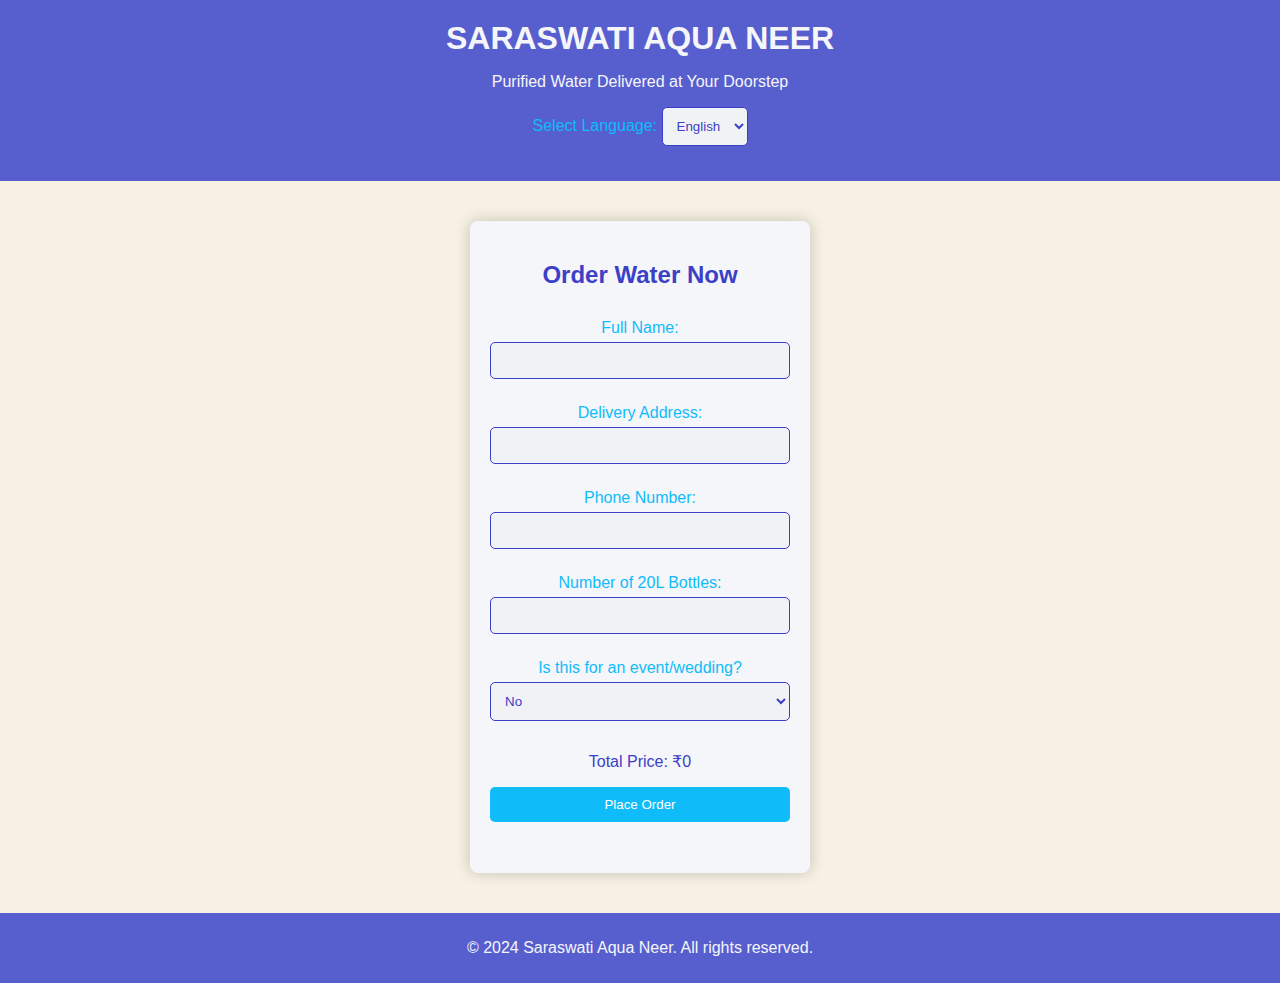
<file: SARASWATI AQUA NEER/index.html>
<!DOCTYPE html>
<html lang="en">
<head>
    <meta charset="UTF-8">
    <meta name="viewport" content="width=device-width, initial-scale=1.0">
    <title>Saraswati Aqua Neer</title>
    <link rel="stylesheet" href="styles.css">
</head>
<body>
    <header>
        <h1 data-lang="title">SARASWATI AQUA NEER</h1>
        <p data-lang="subtitle">Purified Water Delivered at Your Doorstep</p>
        <div id="language-switcher">
            <label for="language-select" data-lang="language">Select Language:</label>
            <select id="language-select">
                <option value="en">English</option>
                <option value="hi">Hindi</option>
            </select>
        </div>
    </header>

    <section id="order-section">
        <h2 data-lang="order-title">Order Water Now</h2>
        <form id="order-form">
            <label for="name" data-lang="name">Full Name:</label>
            <input type="text" id="name" name="name" required>

            <label for="address" data-lang="address">Delivery Address:</label>
            <input type="text" id="address" name="address" required>

            <label for="phone" data-lang="phone">Phone Number:</label>
            <input type="tel" id="phone" name="phone" required>

            <label for="quantity" data-lang="quantity">Number of 20L Bottles:</label>
            <input type="number" id="quantity" name="quantity" min="1" required>

            <label for="event" data-lang="event">Is this for an event/wedding?</label>
            <select id="event" name="event">
                <option value="no">No</option>
                <option value="yes">Yes</option>
            </select>

            <p id="total-price" data-lang="total-price">Total Price: ₹0</p>

            <button type="submit" data-lang="place-order">Place Order</button>
        </form>
        <p id="order-response"></p>
    </section>

    <footer>
        <p>&copy; 2024 Saraswati Aqua Neer. All rights reserved.</p>
    </footer>

    <script src="script.js"></script>
</body>
</html>
</file>
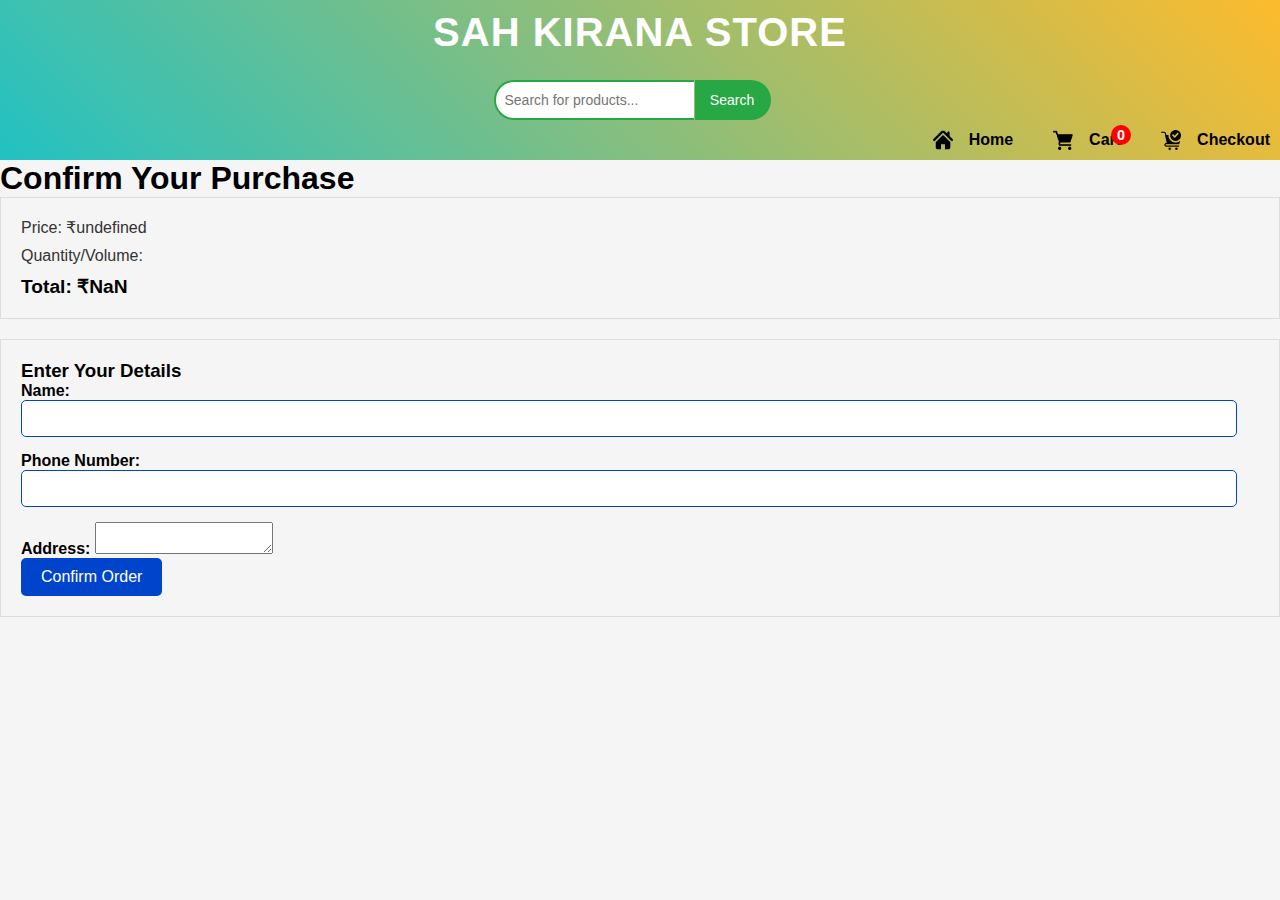
<file: Buy-now.html>
<!DOCTYPE html>
<html lang="en">
<head>
    <meta charset="UTF-8">
    <meta name="viewport" content="width=device-width, initial-scale=1.0">
    <title>Buy Now</title>
    <link rel="stylesheet" href="styles.css">
    <style>
        body {
            font-family: Arial, sans-serif;
            margin: 20px;
        }
        .product-details, .order-form {
            border: 1px solid #ddd;
            padding: 20px;
            margin-bottom: 20px;
        }
        h2 {
            margin: 0;
        }
        .total {
            font-weight: bold;
            font-size: 1.2em;
        }
        .confirmation {
            display: none;
            margin-top: 20px;
        }
    </style>
    <style>
        /* Ensure the body takes up the full viewport height */
        body {
            display: flex;
            flex-direction: column;
            min-height: 100vh;
            margin: 0;
        }

        /* Main content should grow to fill available space */
        main {
            flex: 1;
        }

        /* Header styles */
        header {
            display: flex;
            justify-content: space-between; /* Space between left and right */
            align-items: center; /* Center vertically */
            padding: 10px;
            background-color: #f8f8f8; /* Background color for header */
        }

        /* Navigation styles */
        nav {
            display: flex;
            align-items: center;
            margin-left: auto; /* Pushes nav to the right */
        }

        nav a {
            display: inline-flex;
            align-items: center;
            text-decoration: none;
            color: #000; /* Change to your desired color */
            margin-left: 20px; /* Space between icons */
        }
        
        nav a img {
            width: 20px;
            height: 20px;
            margin-right: 8px; /* Space between icon and text */
        }

        nav a:hover {
            color: #f6f6f6; /* Change to your desired hover color */
        }

        /* Category hover effect */
        .category {
            display: inline-block;
            text-align: center;
            margin: 10px;
            transition: color 0.3s ease, transform 0.3s ease;
        }

        .category img {
            transition: transform 0.3s ease;
        }

        .category:hover h3,
        .category:hover img {
            color: black;
            transform: scale(1.1); /* Slightly enlarge both the icon and text */
        }

        .category h3 {
            margin: 10px 0;
        }

        .category h3 a {
            text-decoration: none;
            color: inherit;
        }

        .category h3 a:hover {
            text-decoration: underline;
        }

        /* Search results styles */
        #search-results {
            margin-top: 10px;
            padding: 10px;
            background-color: #f9f9f9;
            border: 1px solid #ddd;
            display: none; /* Hidden initially */
            max-height: 200px;
            overflow-y: auto;
        }

        .search-result-item {
            display: flex;
            align-items: center;
            padding: 10px;
            border-bottom: 1px solid #ddd;
            cursor: pointer;
        }

        .search-result-item img {
            width: 50px;
            margin-right: 10px;
        }

        .search-result-item h3 {
            margin: 0;
        }

        .search-result-item:hover {
            background-color: #f0f0f0;
        }

        /* Footer styles to keep it at the bottom */
        footer {
            background-color: #f8f8f8;
            padding: 10px;
            text-align: center;
        }
    </style>
</head>
<body>
    <header>
        <h1>SAH KIRANA STORE</h1>
        <!-- Search bar added here -->
        <form id="search-form" action="#" onsubmit="searchProduct(); return false;">
            <input type="text" id="search-input" placeholder="Search for products...">
            <button type="submit">Search</button>
        </form>
        <nav>
            <a href="index.html">
                <img src="icon/home-icon-silhouette.png" alt="Home Icon">
                Home
            </a>
            <a href="cart.html">
                <img src="icon/grocery-store.png" alt="Cart Icon">
                Cart
                <span id="cart-notification" class="notification">0</span>
            </a>
            <a href="checkout.html">
                <img src="icon/checklist.png" alt="Checkout Icon">
                Checkout
            </a>
        </nav>
    </header>
    <section id="search-results"></section>

 


</head>
<body>
    <h1>Confirm Your Purchase</h1>
    <div class="product-details">
        <h2 id="product-name"></h2>
        <p>Price: <span id="product-price"></span></p>
        <p>Quantity/Volume: <span id="product-quantity"></span></p>
        <div class="total" id="total-price"></div>
    </div>

    <div class="order-form">
        <h3>Enter Your Details</h3>
        <label for="name">Name:</label>
        <input type="text" id="name" required><br>
        <label for="phone">Phone Number:</label>
        <input type="text" id="phone" required><br>
        <label for="address">Address:</label>
        <textarea id="address" required></textarea><br>
        <button onclick="confirmOrder()">Confirm Order</button>
    </div>

    <div class="confirmation" id="confirmation">
        <h3>Order Summary</h3>
        <p id="summary"></p>
        <button onclick="completePurchase()">Complete Purchase</button>
    </div>

    <script>
        // Function to extract query parameters from the URL
        function getQueryParams() {
            const params = {};
            const queryString = window.location.search.substring(1);
            const regex = /([^&=]+)=([^&]*)/g;
            let match;
            while (match = regex.exec(queryString)) {
                params[decodeURIComponent(match[1])] = decodeURIComponent(match[2]);
            }
            return params;
        }

        // Function to display product details
        function displayProductDetails() {
            const params = getQueryParams();
            document.getElementById('product-name').textContent = params.product;
            document.getElementById('product-price').textContent = `₹${params.price}`;
            document.getElementById('product-quantity').textContent = params.quantity;

            // Calculate total price
            const totalPrice = parseInt(params.price) * parseInt(params.quantity);
            document.getElementById('total-price').textContent = `Total: ₹${totalPrice}`;
        }

        // Function to confirm the order
        function confirmOrder() {
            const name = document.getElementById('name').value;
            const phone = document.getElementById('phone').value;
            const address = document.getElementById('address').value;
            const productName = document.getElementById('product-name').textContent;
            const price = document.getElementById('product-price').textContent;
            const quantity = document.getElementById('product-quantity').textContent;

            const summary = `Product: ${productName}\nPrice: ${price}\nQuantity: ${quantity}\nName: ${name}\nPhone: ${phone}\nAddress: ${address}`;
            document.getElementById('summary').textContent = summary;
            document.getElementById('confirmation').style.display = 'block';
        }

        // Function to handle purchase completion
        function completePurchase() {
            alert('Purchase completed! Thank you for your order.');
            // Here you can add further processing (e.g., saving to a database)
            window.location.href = "index.html"; // Redirect to home or thank you page
        }

        // Run on page load
        window.onload = displayProductDetails;
    </script>
</body>
</html>
</file>
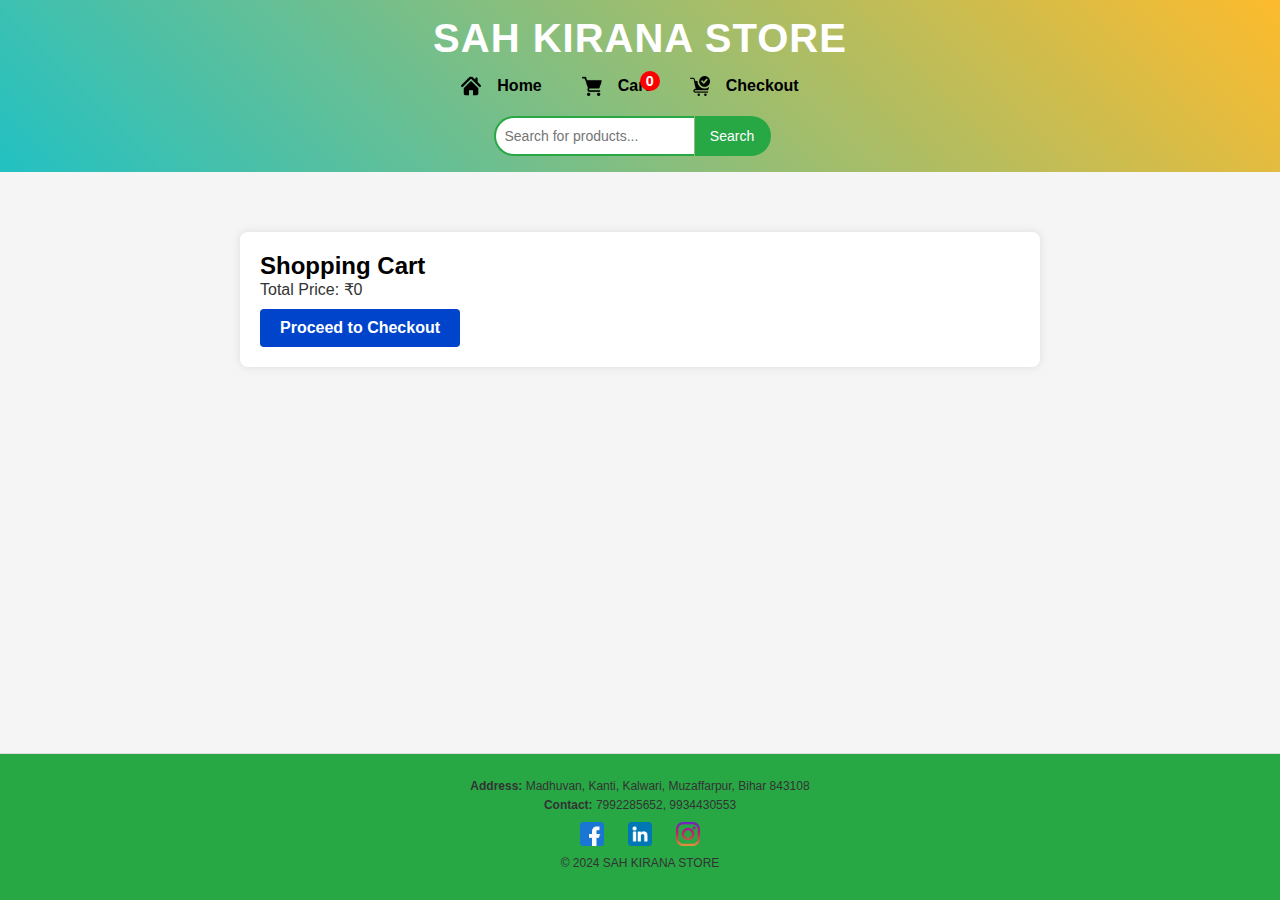
<file: cart.html>
<!DOCTYPE html>
<html lang="en">
<head>
    <meta charset="UTF-8">
    <meta name="viewport" content="width=device-width, initial-scale=1.0">
    <title>Shopping Cart - SAH KIRANA STORE</title>
    <link rel="stylesheet" href="styles.css">
</head>
<body>
    <style>
        /* Ensure the body takes up the full viewport height */
        body {
            display: flex;
            flex-direction: column;
            min-height: 100vh;
            margin: 0;
        }

        /* Main content should grow to fill available space */
        main {
            flex: 1;
        }
       /* Category hover effect */
       .category {
            display: inline-block;
            text-align: center;
            margin: 10px;
            transition: color 0.3s ease, transform 0.3s ease;
        }

        .category img {
            transition: transform 0.3s ease;
        }

        .category:hover h3,
        .category:hover img {
            color: black;
            transform: scale(1.1); /* Slightly enlarge both the icon and text */
        }

        /* Add styles for the icons next to navigation links */
        nav a {
            display: inline-flex;
            align-items: center;
            text-decoration: none;
            color: #000; /* Change to your desired color */
            margin-right: 20px;
        }
        
        nav a img {
            width: 20px;
            height: 20px;
            margin-right: 8px; /* Space between icon and text */
        }

        nav a:hover {
            color: #f6f6f6; /* Change to your desired hover color */
        }

        .category h3 {
            margin: 10px 0;
        }

        .category h3 a {
            text-decoration: none;
            color: inherit;
        }

        .category h3 a:hover {
            text-decoration: underline;
        }

        #search-results {
            margin-top: 10px;
            padding: 10px;
            background-color: #f9f9f9;
            border: 1px solid #ddd;
            display: none; /* Hidden initially */
            max-height: 200px;
            overflow-y: auto;
        }

        .search-result-item {
            display: flex;
            align-items: center;
            padding: 10px;
            border-bottom: 1px solid #ddd;
            cursor: pointer;
        }

        .search-result-item img {
            width: 50px;
            margin-right: 10px;
        }

        .search-result-item h3 {
            margin: 0;
        }

        .search-result-item:hover {
            background-color: #f0f0f0;
        }

        /* Footer styles to keep it at the bottom */
    </style>
</head>
<body>
    <header>
        <h1>SAH KIRANA STORE</h1>
        <nav>
            <a href="index.html">
                <img src="icon/home-icon-silhouette.png" alt="Home Icon">
                Home
            </a>
            <a href="cart.html">
                <img src="icon/grocery-store.png" alt="Cart Icon">
                Cart
                <span id="cart-notification" class="notification">0</span>
            </a>
            <a href="checkout.html">
                <img src="icon/checklist.png" alt="Checkout Icon">
                Checkout
            </a>
        </nav>
        <!-- Search bar added here -->
        <form id="search-form" action="#" onsubmit="searchProduct(); return false;">
            <input type="text" id="search-input" placeholder="Search for products...">
            <button type="submit">Search</button>
        </form>
    </header>
    <section id="search-results"></section>

    <!-- New Section for Categories with Icons -->
   
    
    <main>
        <section id="cart">
            <h2>Shopping Cart</h2>
            <div id="cart-items"></div>
            <p id="total-price">Total Price: ₹0</p>
            <a href="BuyNow.html" class="checkout-button">Proceed to Checkout</a>
        </section>
    </main>
    
    <footer>
        <div class="contact-info">
            <p><strong>Address:</strong> Madhuvan, Kanti, Kalwari, Muzaffarpur, Bihar 843108</p>
            <p><strong>Contact:</strong> 7992285652, 9934430553</p>
        </div>

        <!-- Social Media Icons -->
        <div class="social-icons">
            <a href="https://www.facebook.com/yourprofile" target="_blank">
                <img src="icon/facebook.png" alt="Facebook Icon">
            </a>
            <a href="https://www.linkedin.com/in/yourprofile" target="_blank">
                <img src="icon/linkedin.png" alt="LinkedIn Icon">
            </a>
            <a href="https://www.instagram.com/yourprofile" target="_blank">
                <img src="icon/instagram.png" alt="Instagram Icon">
            </a>
        </div>
        <p>&copy; 2024 SAH KIRANA STORE</p>
    </footer>
    
    <script src="script.js"></script>
</body>
</html>
</file>
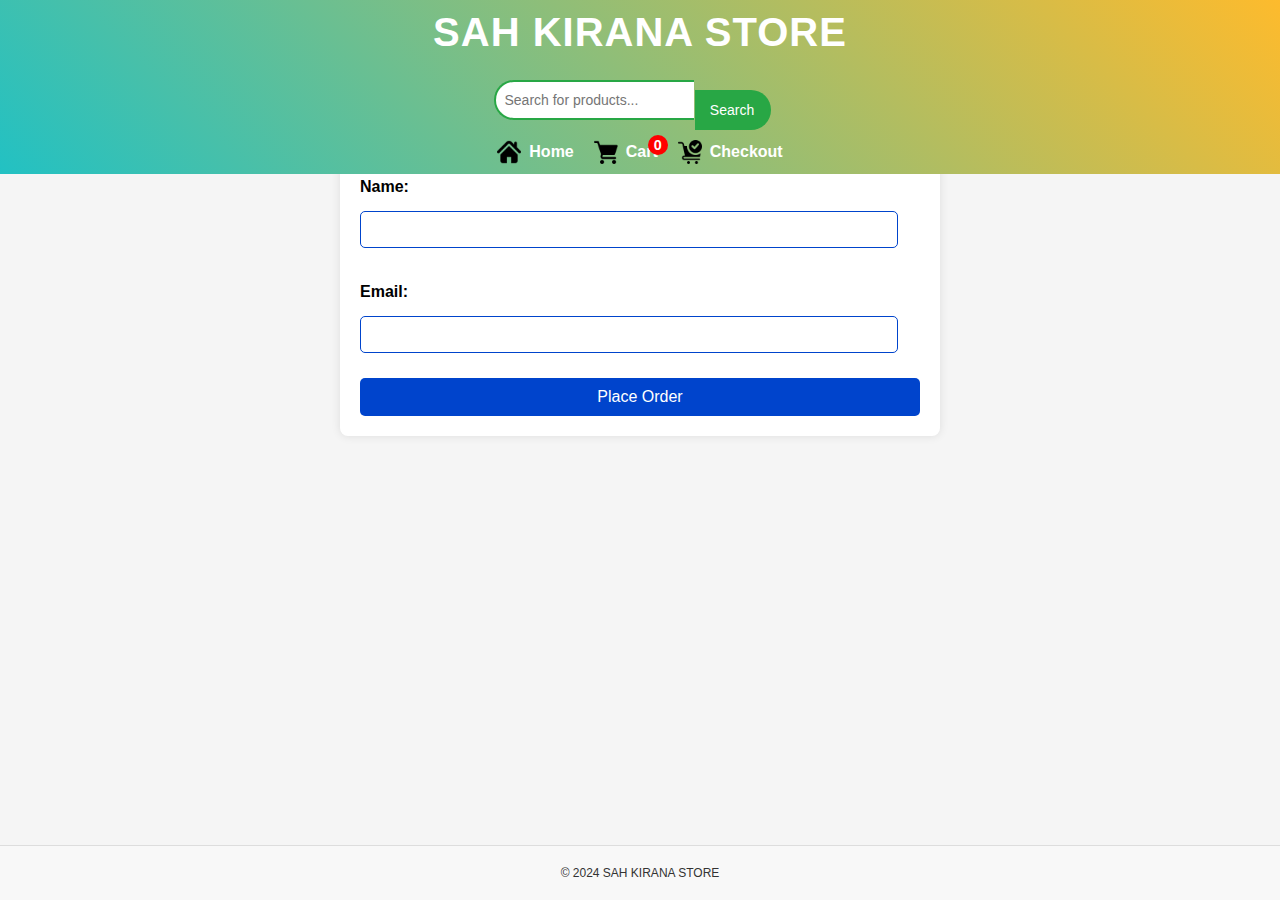
<file: checkout.html>
<!DOCTYPE html>
<html lang="en">
<head>
    <meta charset="UTF-8">
    <meta name="viewport" content="width=device-width, initial-scale=1.0">
    <title>Checkout - SAH KIRANA STORE</title>
    <link rel="stylesheet" href="styles.css">
    <style>
        /* Ensure the body takes up the full viewport height */
        body {
            display: flex;
            flex-direction: column;
            min-height: 100vh;
            margin: 0;
            padding-top: 60px; /* Space for the fixed header */
        }

        /* Header styles */
        header {
            position: fixed; /* Make the header fixed */
            top: 0; 
            left: 0; 
            right: 0; 
            display: flex;
            justify-content: space-between; 
            align-items: center; 
            padding: 10px;
            background-color: #f8f8f8; 
            z-index: 1000; 
        }

        /* Main content area */
        main {
            flex: 1;
            padding: 20px; /* Padding for the main content */
            margin-top: 20px; /* Space between the header and main content */
        }

        /* Checkout section styles */
        #checkout {
            margin-top: 20px; /* Additional margin for the checkout section */
        }

        /* Form styles */
        form {
            display: flex;
            flex-direction: column; /* Stack labels and inputs */
            gap: 10px; /* Space between form elements */
        }

        /* Footer styles */
        footer {
            background-color: #f8f8f8;
            padding: 10px;
            text-align: center;
        }
    </style>
</head>
<body>
    <header>
        <h1>SAH KIRANA STORE</h1>
        <form id="search-form" action="#" onsubmit="searchProduct(); return false;">
            <input type="text" id="search-input" placeholder="Search for products...">
            <button type="submit">Search</button>
        </form>
        <nav>
            <a href="index.html">
                <img src="icon/home-icon-silhouette.png" alt="Home Icon">
                Home
            </a>
            <a href="cart.html">
                <img src="icon/grocery-store.png" alt="Cart Icon">
                Cart
                <span id="cart-notification" class="notification">0</span>
            </a>
            <a href="checkout.html">
                <img src="icon/checklist.png" alt="Checkout Icon">
                Checkout
            </a>
        </nav>
    </header>

    <main>
        <section id="checkout">
            <h2>Checkout</h2>
            <form id="checkout-form" action="checkout.php" method="post">
                <label for="name">Name:</label>
                <input type="text" id="name" name="name" required>
                <label for="email">Email:</label>
                <input type="email" id="email" name="email" required>
                <input type="hidden" id="cart-data" name="cart-data">
                <button type="submit">Place Order</button>
            </form>
        </section>
    </main>
    
    <footer>
        <p>&copy; 2024 SAH KIRANA STORE</p>
    </footer>
    
    <script src="script.js"></script>
</body>
</html>
</file>
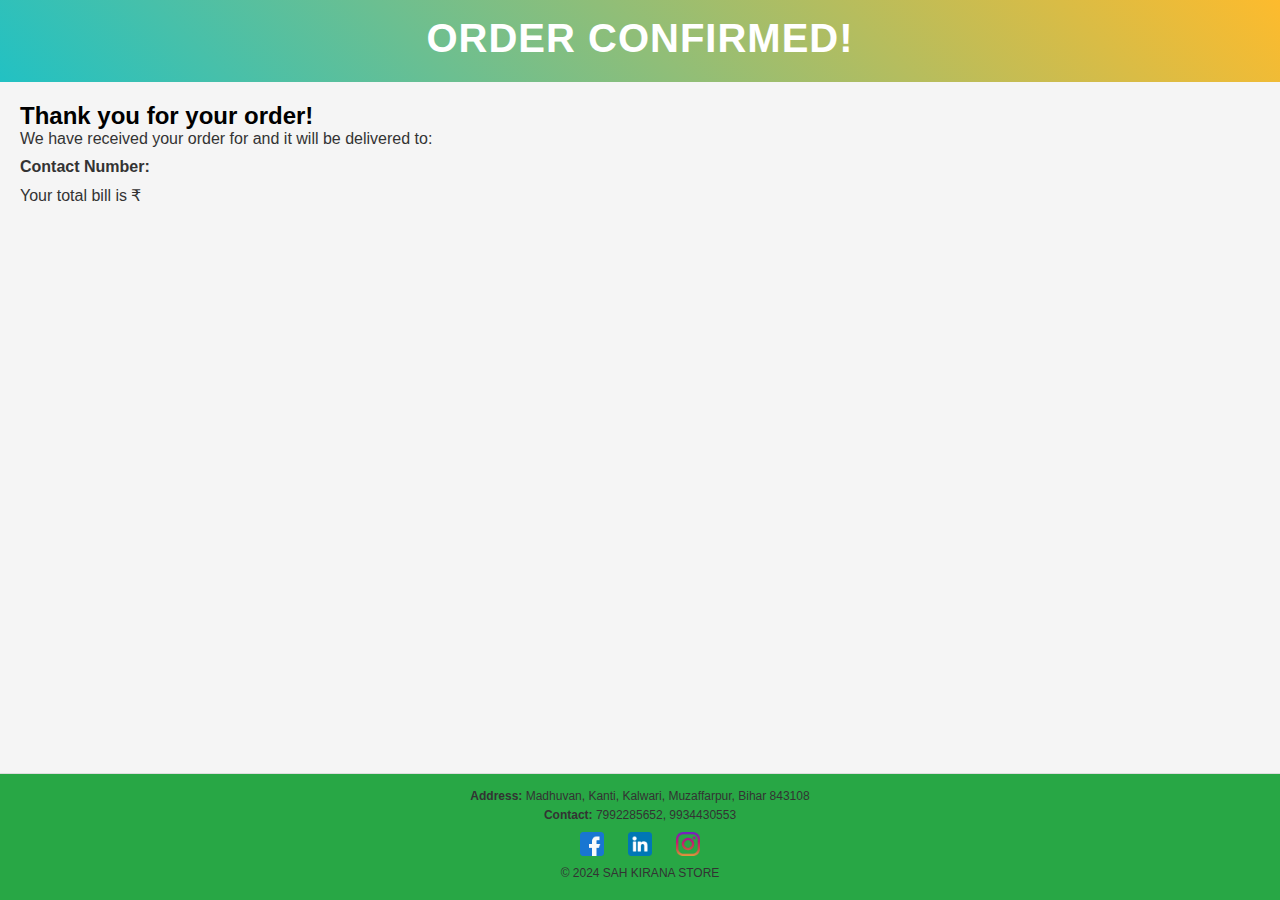
<file: order_confirmation.html>
<!DOCTYPE html>
<html lang="en">
<head>
    <meta charset="UTF-8">
    <meta name="viewport" content="width=device-width, initial-scale=1.0">
    <title>Order Confirmation</title>
    <link rel="stylesheet" href="styles.css">
    <style>
        /* Ensure the body takes up the full viewport height */
        body {
            display: flex;
            flex-direction: column;
            min-height: 100vh;
            margin: 0;
        }

        /* Main content should grow to fill available space */
        main {
            flex: 1;
        }

        /* Footer styles to keep it at the bottom */
        footer {
            background-color: #28a745;
            padding: 10px;
            text-align: center;
            border-top: 1px solid #ddd;
        }

        .contact-info {
            margin-bottom: 10px;
        }

        .social-icons a {
            margin: 0 10px;
            display: inline-block;
        }

        .social-icons img {
            width: 24px;
            height: 24px;
        }
    </style>
</head>
<body>
    <header>
        <h1>Order Confirmed!</h1>
    </header>
    
    <main>
        <section class="confirmation">
            <h2>Thank you for your order!</h2>
            <p>We have received your order for <strong id="product-name"></strong> and it will be delivered to:</p>
            <p id="delivery-address"></p>
            <p><strong>Contact Number:</strong> <span id="contact-number"></span></p>
            <p>Your total bill is ₹<span id="product-price"></span></p>
        </section>
    </main>
    
    <footer>
        <div class="contact-info">
            <p><strong>Address:</strong> Madhuvan, Kanti, Kalwari, Muzaffarpur, Bihar 843108</p>
            <p><strong>Contact:</strong> 7992285652, 9934430553</p>
        </div>

        <!-- Social Media Icons -->
        <div class="social-icons">
            <a href="https://www.facebook.com/yourprofile" target="_blank">
                <img src="icon/facebook.png" alt="Facebook Icon">
            </a>
            <a href="https://www.linkedin.com/in/yourprofile" target="_blank">
                <img src="icon/linkedin.png" alt="LinkedIn Icon">
            </a>
            <a href="https://www.instagram.com/yourprofile" target="_blank">
                <img src="icon/instagram.png" alt="Instagram Icon">
            </a>
        </div>
        <p>&copy; 2024 SAH KIRANA STORE</p>
    </footer>
    
    <script>
        // Extract order details from the URL
        const params = new URLSearchParams(window.location.search);
        const productName = params.get('product');
        const productPrice = params.get('price');
        const customerName = params.get('name');
        const deliveryAddress = params.get('address');
        const contactNumber = params.get('contact');
        
        // Display order confirmation details
        document.getElementById('product-name').textContent = productName;
        document.getElementById('product-price').textContent = productPrice;
        document.getElementById('delivery-address').textContent = deliveryAddress;
        document.getElementById('contact-number').textContent = contactNumber;
    </script>
</body>
</html>
</file>
<file: SARASWATI AQUA NEER/styles.css>
body {
    font-family: Arial, sans-serif;
    background-color: #f7f1e3; /* Light pastel background */
    color: #3c40c6; /* Vibrant purple text */
    margin: 0;
    padding: 0;
    text-align: center;
}

header {
    background-color: #575fcf; /* Rich purple */
    color: #f5f6fa; /* Light text for contrast */
    padding: 20px;
}

h1 {
    margin: 0;
}

#order-section {
    margin: 40px auto;
    width: 300px;
    padding: 20px;
    background-color: #f5f6fa; /* Light background for content section */
    box-shadow: 0 0 15px rgba(0, 0, 0, 0.2); /* Darker shadow for depth */
    border-radius: 8px;
}

form {
    display: flex;
    flex-direction: column;
}

label {
    margin: 10px 0 5px 0;
    color: #0fbcf9; /* Aqua blue for form labels */
}

input, select, button {
    padding: 10px;
    margin-bottom: 15px;
    border: 1px solid #3c40c6; /* Vibrant purple borders */
    border-radius: 5px;
}

input, select {
    background-color: #f1f2f6; /* Light grey for inputs */
    color: #3c40c6; /* Purple text for inputs */
}

button {
    background-color: #0fbcf9; /* Aqua blue for buttons */
    color: white;
    border: none;
    cursor: pointer;
}

button:hover {
    background-color: #4bcffa; /* Lighter blue on hover */
}

footer {
    background-color: #575fcf; /* Match the header */
    color: #f5f6fa; /* Light text for contrast */
    padding: 10px 0;
    margin-top: 40px;
}
</file>
<file: styles.css>
/* Reset default margin and padding for all elements */
* {
    margin: 0;
    padding: 0;
    box-sizing: border-box;
}

/* Styling for the header logo */
/* Styling for the header logo */
header h1 {
    font-size: 2.5rem; /* Attractive size for the logo */
    font-weight: bold;
    color: #fff; /* Matches the header's color */
    text-align: center;
    letter-spacing: 1px; /* Slight spacing between letters */
    margin-bottom: 5px; /* Reduced margin for tighter spacing */
    text-transform: uppercase; /* Makes the logo stand out */
}

/* Flexbox for centering the logo and the navigation links */
header {
    background: linear-gradient(45deg, rgba(34, 193, 195, 1) 0%, rgba(253, 187, 45, 1) 100%);
    color: #fff;
    padding: 1em;
    display: flex;
    flex-direction: column;
    align-items: center;
    justify-content: center; /* Centers logo and nav elements */
}

/* Navigation section adjustments */
nav {
    display: flex;
    justify-content: center;
    align-items: center;
    gap: 20px; /* Space between navigation links */
    margin-top: 5px; /* Reduced margin between logo and navigation */
}

nav a {
    color: #fff;
    text-decoration: none;
    font-weight: bold;
    display: flex;
    align-items: center;
    gap: 8px; /* Space between icon and text */
    font-size: 1rem; /* Font size for navigation links */
}

nav a img {
    width: 24px; /* Slightly larger icon sizes for balance */
    height: 24px;
}

nav a:hover {
    text-decoration: underline;
}

/* Search bar layout adjustments */
#search-form {
    display: flex;
    justify-content: center;
    align-items: center;
    margin-top: 10px; /* Reduced margin to tighten layout */
}

#search-input {
    width: 250px; /* Slightly increased width */
    padding: 10px;
    border: 2px solid #28a745;
    border-right: none;
    border-radius: 25px 0 0 25px;
    outline: none;
    font-size: 16px; /* Matches button font size */
    height: 40px;
}

#search-form button {
    padding: 0 15px;
    border: 2px solid #28a745;
    border-left: none;
    border-radius: 0 25px 25px 0;
    background-color: #28a745;
    color: white;
    font-size: 16px; /* Matches input font size */
    cursor: pointer;
    height: 40px; /* Match height of input */
}

/* Footer fix to stay at the bottom */
footer {
    background-color: #23a314;
    color: #fff;
    text-align: center;
    padding: 10px;
    position: fixed;
    width: 100%;
    bottom: 0;
}


body {
    font-family: Arial, sans-serif;
    margin: 0;
    padding: 0;
    background-color: rgb(245, 245, 245); /* Light grey background */
}

header {
    background: linear-gradient(45deg, rgba(34, 193, 195, 1) 0%, rgba(253, 187, 45, 1) 100%);
    color: #fff;
    padding: 1em;
    text-align: center;
    position: relative;
    
    /* Flexbox for centering */
    display: flex;
    justify-content: center;  /* Horizontal centering */
    align-items: center;  /* Vertical centering */
    flex-direction: column;  /* Stack content vertically */
}

nav {
    display: flex;
    justify-content: center;
    gap: 20px;
    margin-top: 10px;
}


nav a {
    color: #fff;
    text-decoration: none;
    font-weight: bold;
    position: relative; /* Needed for notification positioning */
}

nav a:hover {
    text-decoration: underline;
}

.offer {
    background-color: rgb(255, 204, 0); /* Bright yellow color */
    padding: 15px;
    margin: 10px 0;
    text-align: center;
    position: relative;
    overflow: hidden;
}

.offer-content {
    animation: slide 20s linear infinite; /* Slower animation */
    white-space: nowrap;
}

@keyframes slide {
    0% { transform: translateX(100%); }
    100% { transform: translateX(-100%); }
}

main {
    padding: 20px;
}

.product {
    border: 1px solid #ddd;
    border-radius: 5px;
    padding: 10px;
    margin-bottom: 20px;
    display: flex;
    gap: 20px;
    background-color: #fff;
}

.product img {
    width: 150px;
    height: 150px;
    object-fit: cover;
    border-radius: 5px;
}

.product-info {
    flex: 1;
}

.product-actions {
    display: flex;
    gap: 10px;
    align-items: center;
}

.product-actions button {
    background-color: #28a745; /* Green color */
    color: white;
    border: none;
    padding: 10px 15px;
    cursor: pointer;
    border-radius: 5px; /* Rounded corners */
    font-size: 16px;
}

.product-actions button:hover {
    background-color: #218838; /* Darker green on hover */
}

.product-actions a.buy-now {
    background-color: #28a745; /* Bootstrap blue */
    color: white;
    padding: 10px 15px;
    text-decoration: none; /* Removes underline */
    border-radius: 5px; /* Rounded corners */
    font-size: 16px;
    display: inline-block; /* Aligns with the button */
}

.product-actions a.buy-now:hover {
    background-color: #0056b3; /* Darker blue on hover */
}

.notification {
    background-color: red;
    color: white;
    border-radius: 50%;
    padding: 3px 7px;
    font-size: 0.9em;
    position: absolute;
    top: -5px;
    right: -10px;
    width: 20px;
    height: 20px;
    display: flex;
    align-items: center;
    justify-content: center;
}

/* Footer styles */
footer {
    background-color: #28a745; /* Light grey background for the footer */
    padding: 20px;
    text-align: center;
    position: relative;
    font-size: 14px;
    border-top: 1px solid #ddd; /* Add a top border to separate it from the main content */
}

/* Contact info styles */
footer .contact-info {
    margin-bottom: 10px;
}

footer .contact-info p {
    margin: 5px 0;
    font-weight: normal; /* Ensure text is not bold */
}

/* Social media icons styles */
footer .social-icons {
    margin-top: 10px;
}

footer .social-icons a {
    margin: 0 10px;
    text-decoration: none; /* Remove underline from links */
}

footer .social-icons a img {
    width: 24px; /* Adjust size of icons */
    height: 24px;
    vertical-align: middle; /* Align icons with text */
}

footer .social-icons a:hover img {
    opacity: 0.8; /* Slightly change opacity on hover for visual feedback */
}

/* Footer copyright text */
footer p {
    margin-top: 10px;
    font-size: 12px; /* Smaller font size for copyright notice */
    color: #333; /* Dark grey text color */
}

#search-form {
    display: flex;
    justify-content: center; /* Center the form horizontally */
    align-items: center; /* Vertically center the elements */
    margin-top: 20px;
}

#search-input {
    width: 200px; /* Reduced width */
    padding: 8px; /* Reduced padding */
    border: 2px solid #28a745;
    margin-left: -91px;
    border-right: none; /* Remove right border to connect with button */
    border-radius: 25px 0 0 25px; /* Rounded on the left side */
    outline: none;
    font-size: 14px; /* Smaller font size */
    height: 40px; /* Reduced height */
    box-sizing: border-box;
}

#search-form button {
    padding: 0 15px; /* Reduced padding */
    border: 2px solid #28a745;
    margin-left: 186px;
    margin-top: -55px;
    border-left: none; /* Remove left border to attach with input */
    border-radius: 0 25px 25px 0; /* Rounded on the right side */
    background-color: #28a745;
    color: white;
    font-size: 14px; /* Smaller font size */
    cursor: pointer;
    height: 40px; /* Match height of input */
    box-sizing: border-box;
}

#search-form button:hover {
    background-color: #218838; /* Darker green on hover */
}



#cart {
    margin: 40px auto;
    width: 80%;
    max-width: 800px;
    padding: 20px;
    background-color: #fff;
    box-shadow: 0 0 10px rgba(0, 0, 0, 0.1);
    border-radius: 8px;
}

.cart-item {
    border-bottom: 1px solid #ddd;
    padding: 10px 0;
    display: flex;
    justify-content: space-between;
    align-items: center;
}

.cart-item p {
    margin: 0;
}

.cart-item button {
    background-color: #cc0000; /* Red color for remove button */
    color: white;
    border: none;
    padding: 8px 12px;
    border-radius: 4px;
    cursor: pointer;
}

.cart-item button:hover {
    background-color: #990000; /* Darker red on hover */
}

.checkout-button {
    display: inline-block;
    background-color: #0044cc; /* Dark blue for checkout button */
    color: white;
    padding: 10px 20px;
    border-radius: 4px;
    text-decoration: none;
    font-weight: bold;
}

.checkout-button:hover {
    background-color: #0033aa; /* Darker blue on hover */
}

#checkout {
    margin: 40px auto;
    width: 80%;
    max-width: 600px;
    padding: 20px;
    background-color: #fff;
    box-shadow: 0 0 10px rgba(0, 0, 0, 0.1);
    border-radius: 8px;
}

form {
    display: flex;
    flex-direction: column;
}

label {
    margin: 10px 0 5px 0;
    font-weight: bold;
}

input[type="text"], input[type="email"] {
    padding: 10px;
    margin-bottom: 15px;
    border: 1px solid #0044cc; /* Blue border */
    border-radius: 5px;
    width: calc(100% - 22px); /* Full width minus padding */
}

button {
    background-color: #0044cc; /* Dark blue background */
    color: white;
    border: none;
    padding: 10px 20px;
    border-radius: 5px;
    cursor: pointer;
    font-size: 16px;
}

button:hover {
    background-color: #0033aa; /* Darker blue on hover */
}
/* Category Section */
.categories {
    background-color: #fff;
    padding: 20px;
    margin: 20px 0;
    border-radius: 10px;
    box-shadow: 0 0 10px rgba(0, 0, 0, 0.1);
}

.category-container {
    display: flex;
    justify-content: space-between;
    align-items: center;
    flex-wrap: wrap;
}

.category {
    text-align: center;
    flex: 1;
    margin: 10px;
}

.category img {
    width: 80px;
    height: 80px;
    margin-bottom: 10px;
}

.category h3 {
    font-size: 18px;
    color: #555;
}


.rows {
    display: flex;
    flex-wrap: wrap;
    justify-content: space-between;
    margin: 0 auto;
    max-width: 1200px;
}

.col4 {
    flex-basis: 23%;
    margin-bottom: 20px;
    text-align: center;
    background-color: #f9f9f9;
    padding: 20px;
    border-radius: 5px;
    box-shadow: 0 4px 8px rgba(0, 0, 0, 0.1);
}

.col4 img {
    width: 100%;
    height: auto;
    margin-bottom: 10px;
}

h4 {
    font-size: 18px;
    margin-bottom: 10px;
}

.rating i {
    color: #ff9f00;
}

p {
    font-size: 16px;
    margin-bottom: 10px;
    color: #333;
}

.btn {
    padding: 10px 15px;
    background-color: #28a745;
    color: white;
    border: none;
    cursor: pointer;
    margin: 5px 0;
    border-radius: 5px;
}

.btn:hover {
    background-color: #218838;
}

/* Responsive adjustments */
@media (max-width: 768px) {
    .col4 {
        flex-basis: 48%;
    }
}

@media (max-width: 480px) {
    .col4 {
        flex-basis: 100%;
    }

    .rows {
        justify-content: center;
    }
}
</file>
